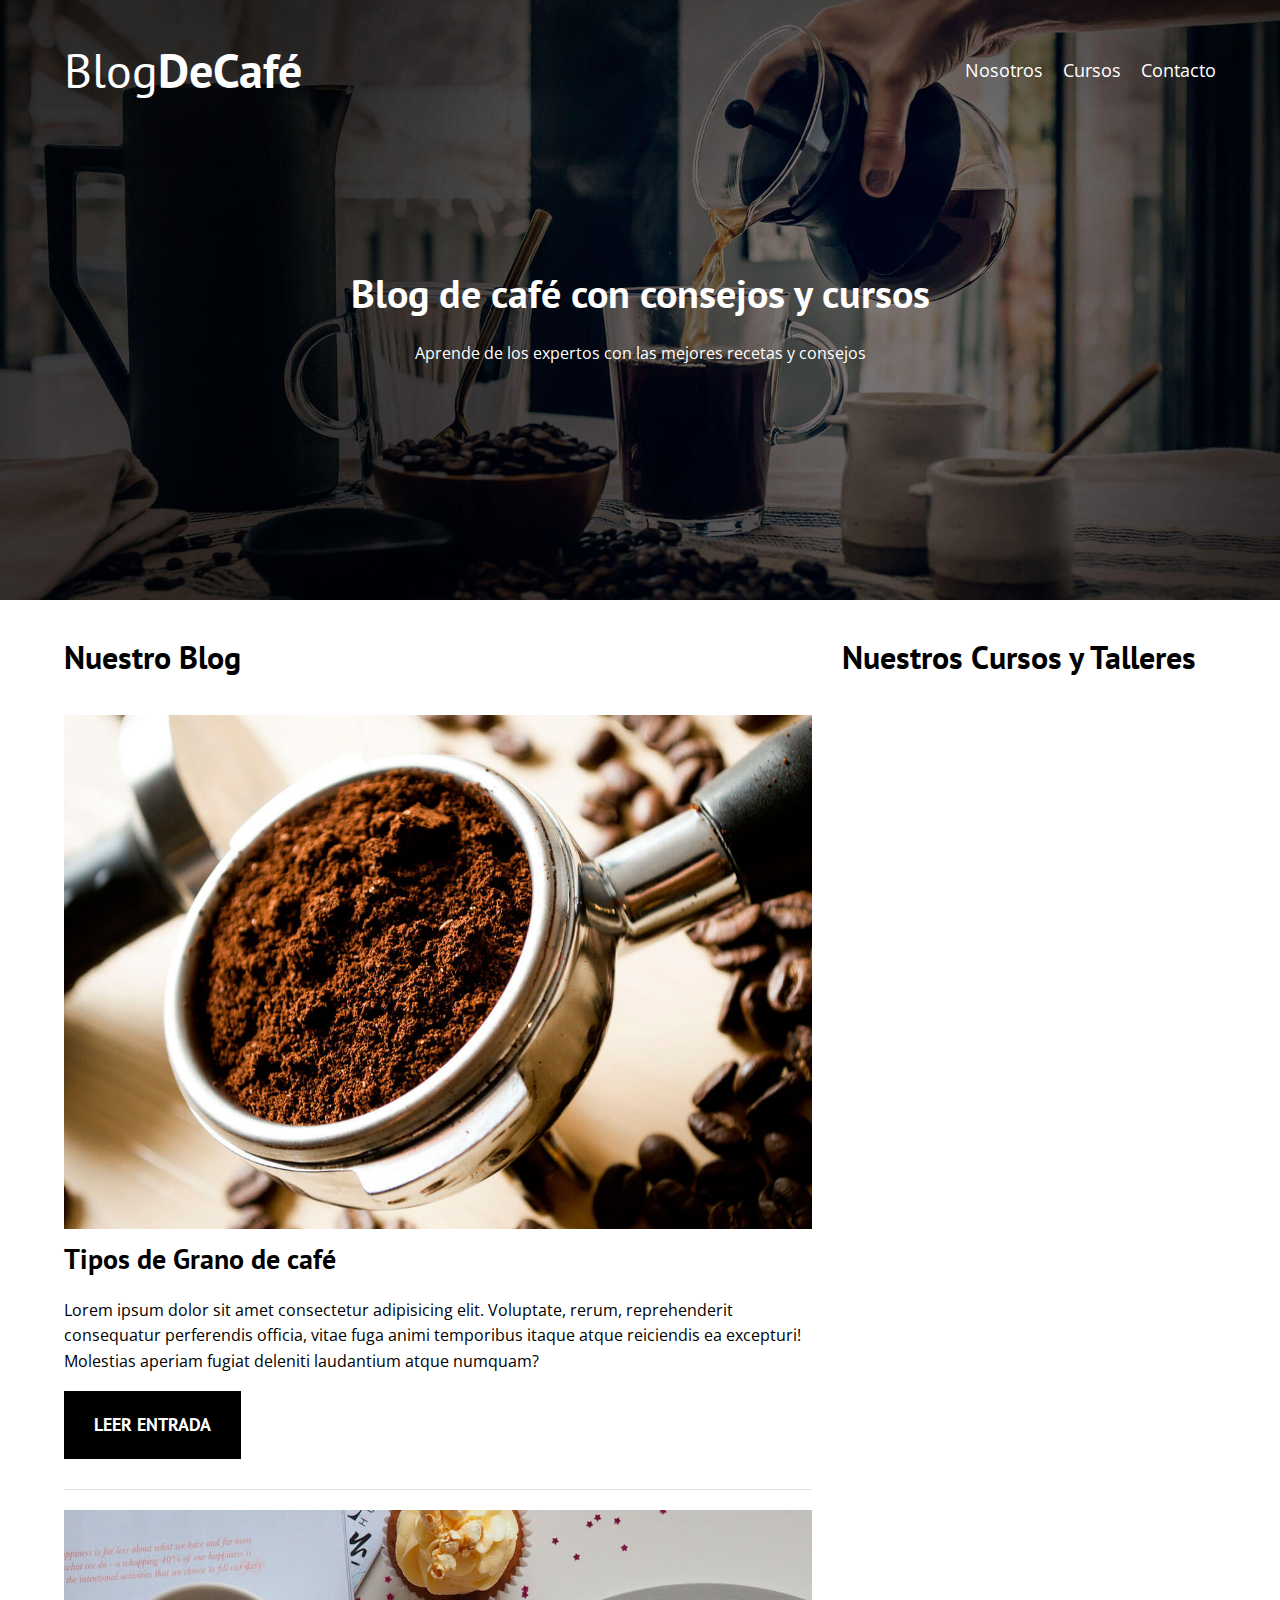
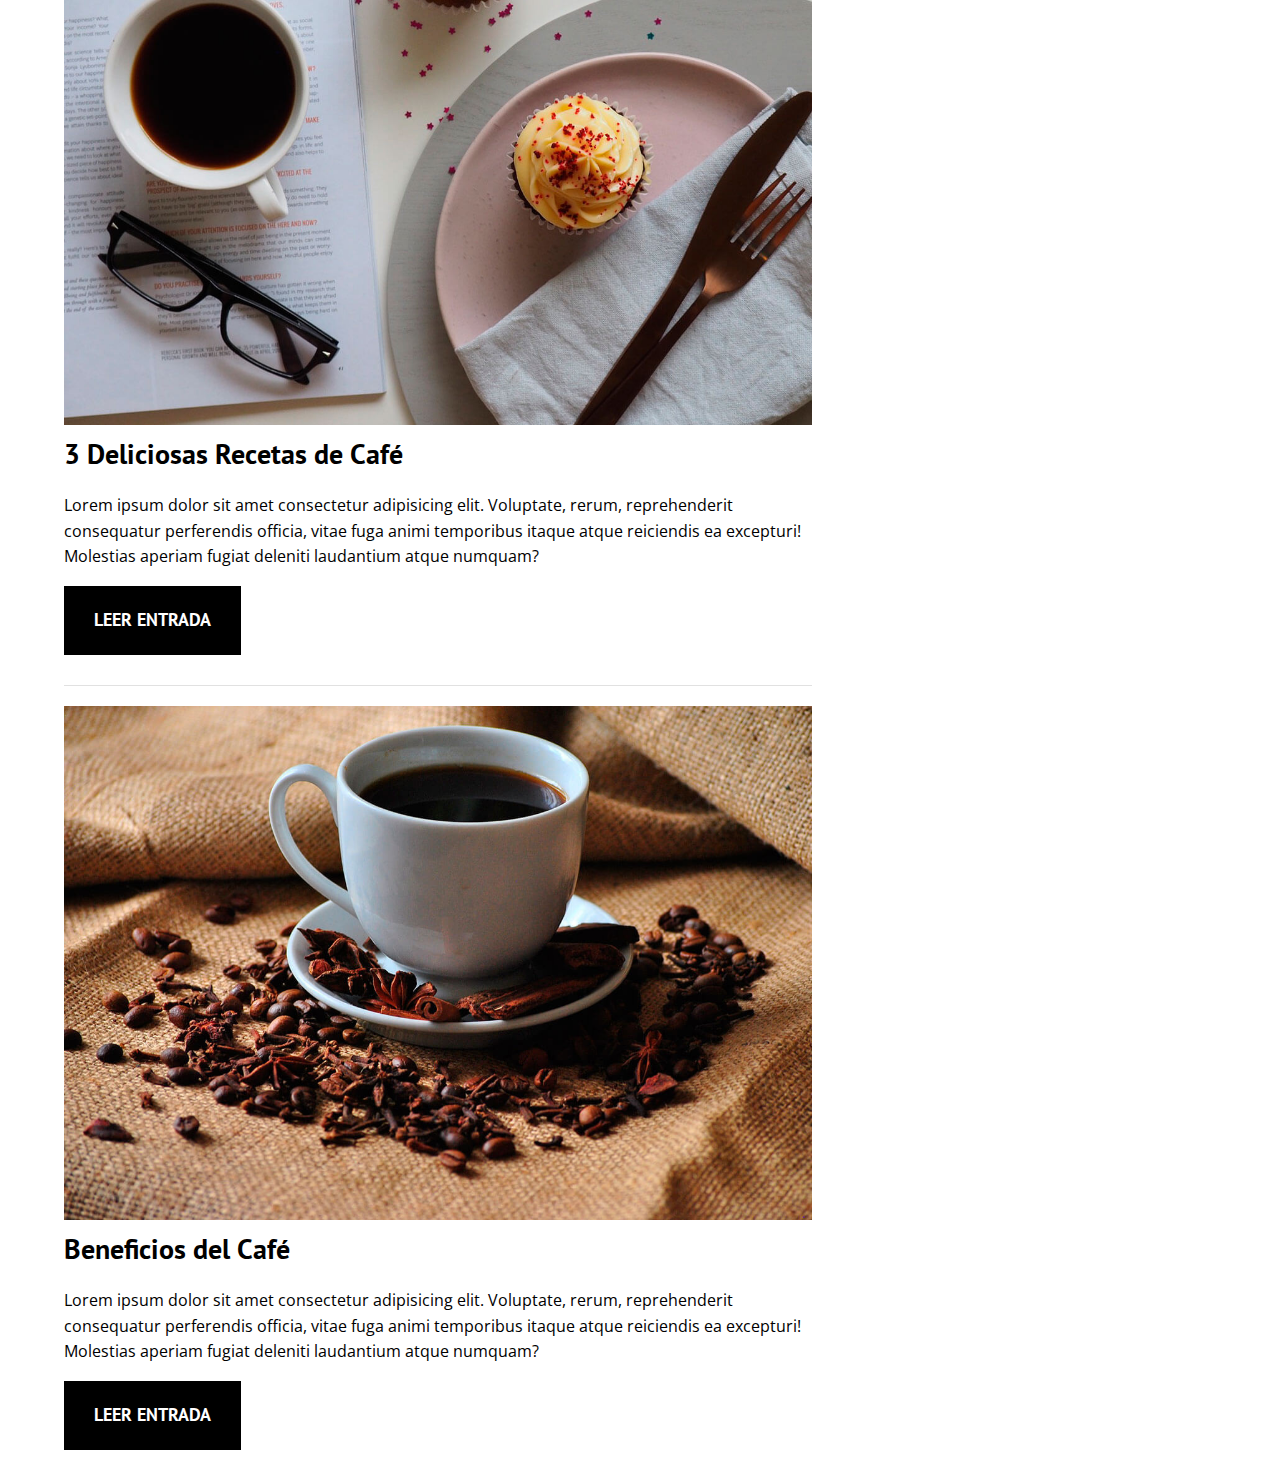
<file: Blog del café/index.html>
<!DOCTYPE html>
<html lang="en">

<head>
    <meta charset="UTF-8">
    <meta http-equiv="X-UA-Compatible" content="IE=edge">
    <meta name="viewport" content="width=device-width, initial-scale=1.0">
    <title>Blog del café</title>
    <link rel="stylesheet" href="css/normalize.css">
    <link href="https://fonts.googleapis.com/css2?family=Open+Sans&family=PT+Sans:ital,wght@0,400;1,700&display=swap"
        rel="stylesheet">
    <link rel="stylesheet" href="css/style.css">
</head>

<body>

    <header class="header">

        <div class="contenedor">
            <div class="barra">
                <a href="index.html" class="logo">
                    <h1 class="logo__nombre centrar-texto">Blog<span class="logo__bold">DeCafé</span></h1>
                </a>

                <nav class="navegacion">
                    <a href="nosotros.html" class="navegacion__enlace">Nosotros</a>
                    <a href="cursos.html" class="navegacion__enlace">Cursos</a>
                    <a href="contacto.html" class="navegacion__enlace">Contacto</a>
                </nav>
            </div>
        </div>

        <div class="header__texto">
            <h2 class="no-margin">Blog de café con consejos y cursos </h2>
            <p>Aprende de los expertos con las mejores recetas y consejos</p>
        </div>
    </header>

    <div class="contenedor contenido-principal">
        <main class="blog">
            <h3>Nuestro Blog</h3>

            <article class="entrada">
                <div class="entrada__imagen">
                    <img src="img/blog1.jpg" alt="imagen blog">
                    <h4 class="no-margin">Tipos de Grano de café</h4>
                    <p>Lorem ipsum dolor sit amet consectetur adipisicing elit. Voluptate, rerum, reprehenderit
                        consequatur perferendis officia, vitae fuga animi temporibus itaque atque reiciendis ea
                        excepturi! Molestias aperiam fugiat deleniti laudantium atque numquam?</p>
                    <a href="" class="button button-pr"> Leer Entrada</a>
                </div>
            </article>

            <article class="entrada">
                <div class="entrada__imagen">
                    <img src="img/blog2.jpg" alt="imagen blog">
                    <h4 class="no-margin">3 Deliciosas Recetas de Café</h4>
                    <p>Lorem ipsum dolor sit amet consectetur adipisicing elit. Voluptate, rerum, reprehenderit
                        consequatur perferendis officia, vitae fuga animi temporibus itaque atque reiciendis ea
                        excepturi! Molestias aperiam fugiat deleniti laudantium atque numquam?</p>
                    <a href="" class="button button-pr"> Leer Entrada</a>
                </div>
            </article>

            <article class="entrada">
                <div class="entrada__imagen">
                    <img src="img/blog3.jpg" alt="imagen blog">
                    <h4 class="no-margin">Beneficios del Café</h4>
                    <p>Lorem ipsum dolor sit amet consectetur adipisicing elit. Voluptate, rerum, reprehenderit
                        consequatur perferendis officia, vitae fuga animi temporibus itaque atque reiciendis ea
                        excepturi! Molestias aperiam fugiat deleniti laudantium atque numquam?</p>
                    <a href="" class="button button-pr"> Leer Entrada</a>
                </div>
            </article>
        </main>

        <aside class="sidebar">
            <h3>Nuestros Cursos y Talleres</h3>
        </aside>
    </div>


    <footer>

    </footer>

</body>

</html>
</file>
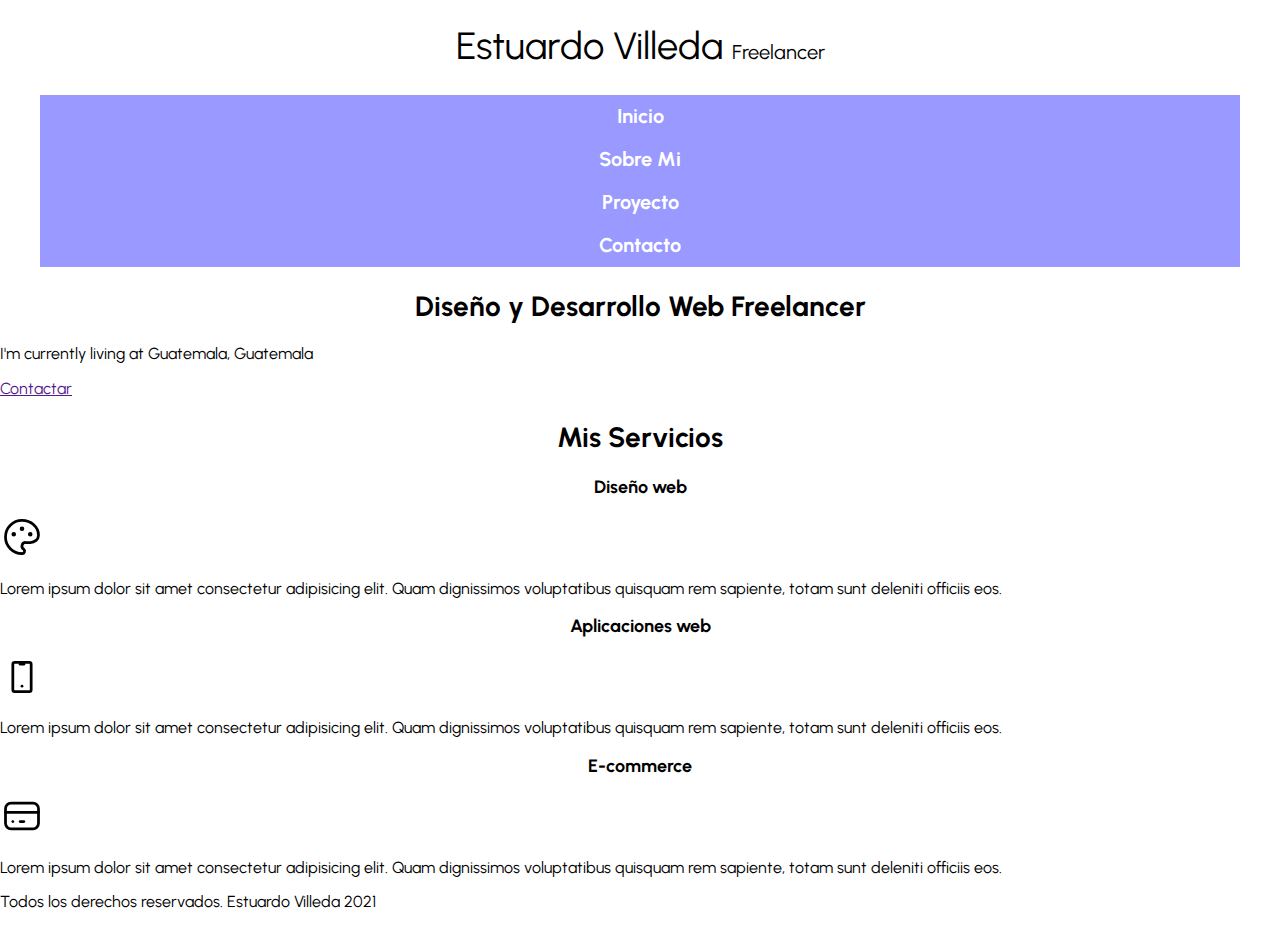
<file: Portafolio/index.html>
<!DOCTYPE html>
<html lang="en">

<head>
    <meta charset="UTF-8">
    <meta http-equiv="X-UA-Compatible" content="IE=edge">
    <meta name="viewport" content="width=device-width, initial-scale=1.0">
    <title>Portafolio</title>
    <link rel="stylesheet" href="css/normalize.css">
    <link href="https://fonts.googleapis.com/css2?family=Urbanist:ital,wght@1,400;1,700&display=swap" rel="stylesheet">
    <link rel="preload" href="ccs/style.css" as="styles">
    <link rel="stylesheet" href="css/style.css">
</head>

<body>

    <header>
        <h1 class="tittle">Estuardo Villeda <span>Freelancer</span></h1>
    </header>

    <div class="nav-bg content">
        <nav class="principal-nav content">
            <a href="#">Inicio</a>
            <a href="#">Sobre Mi</a>
            <a href="#">Proyecto</a>
            <a href="#">Contacto</a>
        </nav>
    </div>

    <section>
        <div>
            <h2>Diseño y Desarrollo Web Freelancer</h2>
            <div>
                <p>I'm currently living at
                    Guatemala, Guatemala</p>
                <a href="">Contactar</a>
            </div>
        </div>
    </section>
    <main>
        <section>
            <h2>Mis Servicios</h2>
            <div>
                <section>
                    <h3>Diseño web</h3>
                    <div class="icons">

                        <svg xmlns="http://www.w3.org/2000/svg" class="icon icon-tabler icon-tabler-palette" width="44"
                            height="44" viewBox="0 0 24 24" stroke-width="1.5" stroke="#000000" fill="none"
                            stroke-linecap="round" stroke-linejoin="round">
                            <path stroke="none" d="M0 0h24v24H0z" fill="none" />
                            <path
                                d="M12 21a9 9 0 1 1 0 -18a9 8 0 0 1 9 8a4.5 4 0 0 1 -4.5 4h-2.5a2 2 0 0 0 -1 3.75a1.3 1.3 0 0 1 -1 2.25" />
                            <circle cx="7.5" cy="10.5" r=".5" fill="currentColor" />
                            <circle cx="12" cy="7.5" r=".5" fill="currentColor" />
                            <circle cx="16.5" cy="10.5" r=".5" fill="currentColor" />
                        </svg>
                    </div>
                    <p>Lorem ipsum dolor sit amet consectetur adipisicing elit.
                        Quam dignissimos voluptatibus quisquam rem sapiente,
                        totam sunt deleniti officiis eos.</p>
                </section><!--  Servicio 1 -->

                <section>
                    <h3>Aplicaciones web</h3>
                    <div class="icons">

                        <svg xmlns="http://www.w3.org/2000/svg" class="icon icon-tabler icon-tabler-device-mobile"
                            width="44" height="44" viewBox="0 0 24 24" stroke-width="1.5" stroke="currentColor"
                            fill="none" stroke-linecap="round" stroke-linejoin="round">
                            <path stroke="none" d="M0 0h24v24H0z" fill="none" />
                            <rect x="7" y="4" width="10" height="16" rx="1" />
                            <line x1="11" y1="5" x2="13" y2="5" />
                            <line x1="12" y1="17" x2="12" y2="17.01" />
                        </svg>
                    </div>
                    <p>Lorem ipsum dolor sit amet consectetur adipisicing elit.
                        Quam dignissimos voluptatibus quisquam rem sapiente,
                        totam sunt deleniti officiis eos.</p>
                </section><!--  Servicio 1 -->

                <section>
                    <h3>E-commerce</h3>
                    <div class="icons">

                        <svg xmlns="http://www.w3.org/2000/svg" class="icon icon-tabler icon-tabler-credit-card"
                            width="44" height="44" viewBox="0 0 24 24" stroke-width="1.5" stroke="currentColor"
                            fill="none" stroke-linecap="round" stroke-linejoin="round">
                            <path stroke="none" d="M0 0h24v24H0z" fill="none" />
                            <rect x="3" y="5" width="18" height="14" rx="3" />
                            <line x1="3" y1="10" x2="21" y2="10" />
                            <line x1="7" y1="15" x2="7.01" y2="15" />
                            <line x1="11" y1="15" x2="13" y2="15" />
                        </svg>
                    </div>
                    <p>Lorem ipsum dolor sit amet consectetur adipisicing elit.
                        Quam dignissimos voluptatibus quisquam rem sapiente,
                        totam sunt deleniti officiis eos.</p>
                </section><!--  Servicio 1 -->
            </div>
        </section>
    </main>

    <footer class="footer">
        <p>Todos los derechos reservados. Estuardo Villeda 2021</p>
    </footer>
</body>

</html>
</file>
<file: Blog del café/css/style.css>
:root{
    --fuenteHeading: 'PT Sans', sans-serif;
    --fuenteParrafos: 'Open Sans', sans-serif;

    --primario: #784f3e;
    --gris: #e1e1e1;
    --blanco:#fff;
    --negro: #000;

}

html{
    box-sizing: border-box;
    font-size: 62.5%; /*1rem =10px*/
}

*,*::before,*::after{
    box-sizing: inherit;
}

body{
    font-family: var(--fuenteParrafos);
    font-size: 1.6rem;
    line-height: 1.6;
}

/*globales*/
.contenedor{
    max-width: 120rem;
    width: 90%;
    margin: 0 auto;
}

a{
    text-decoration: none;
}

h1,h2,h3,h4{
    font-family: var(--fuenteHeading);

}

h1{
    font-size: 4.8rem;
}

h2{
    font-size: 4rem;
}

h3{
    font-size: 3.2rem;
}

h4{
    font-size: 2.8rem;
}

img{
    max-width: 100%;
}

/*utilidades*/

.no-margin{
    margin: 0;
}

.no-padding{
    padding: 0;
}

.centrar-texto{
    text-align: center;
}

/*Header*/
.header{
    background-image: url(../img/banner.jpg);
    height: 60rem;
    background-size: cover;
    background-repeat: no-repeat;
    background-position: center center;
}

.header__texto{
    color: var(--blanco);
    text-align: center;
    margin-top: 5rem;
}
@media(min-width: 768px){
    .header__texto{
        margin-top: 12rem;
    }
}

.barra{
    color:var(--blanco);
}

@media(min-width: 768px){
    
    .barra{
        display: flex;
        justify-content: space-between;
        align-items: center;
    }
}

.logo{
    color: var(--blanco);
}

.logo__nombre{
font-weight: 400;
}

.logo__bold{
    
    font-weight: 900;
}
.navegacion__enlace{
    color: var(--blanco);
    display: block;
    text-align: center;
    font-size: 1.8rem;
}

@media(min-width: 768px){
    .navegacion{
        display: flex;
        gap: 2rem;
    }
}

@media(min-width: 768px){
    .contenido-principal{
        display: grid;
        grid-template-columns: 2fr 1fr;
        column-gap: 3rem;
    }
}

.entrada{
    
   border-bottom: 1px solid var(--gris);
   margin-bottom: 2rem;
}

.entrada:last-of-type{
    border-bottom: none;
    margin: 0;
}

.button{
    display: block;
    padding: 2rem 3rem;
    color: white;
    text-decoration: none;     
    font-family: var(--fuenteHeading);
    font-size: 1.8rem;
    font-weight: 700;    
    text-align: center;
    text-transform: uppercase;
    margin-bottom: 2rem;
}

@media(min-width: 768px){
    .button{
        display: inline-block;
        margin-bottom: 3rem;
    }
    
}

.button-pr{
    background-color: var(--negro);
    
}
</file>
<file: Portafolio/css/style.css>
/*Se definen variables por el uso comun de los colores */
:root{
    --blanco:#ffffff;
    --oscuro:#212121;
    --primario:#9999ff;
    --secundario:#99ccff;
    --terciario: #ADAAAA;
    --nonsecundario: #ffc107;
    --claro:#d6d6ff;
    --gris: #dfe9f3;
}
/*Globales*/
/*Se estandarizo el tamaño de la pagina web para un uso comun lol*/
html{
    font-size: 62.5%;
    box-sizing: border-box;
    /* scroll-snap-type: y mandatory; */
}
*, *:before, *:after {
    box-sizing: inherit;
  }
body{
    font-size: 16px; /* 1rem = 10px*/
    font-family: 'Urbanist', sans-serif; /* Fuente obtenida en google font, link en el html, 700 = bold, 400 uso normal*/
    
    /* background-image: linear-gradient(to top, var(--gris) 0%, var(--blanco)); */
}

.content{
    max-width: 120rem;
    margin: 0 auto ;
    margin-top: 2rem;
}
/* Tipografia */
h1{
    font-size: 3.8rem;
}
h2{
    font-size: 2.8rem;
}
h3{
    font-size: 1.8rem;
}
h1,h2,h3{
       text-align: center;  
}
/* Titulos*/
.tittle {
   font-weight: 400;
}

.tittle span{
   font-size: 2rem;
   
}
.h2-tittle{
    font-size: 3.8rem;
}

/*navegacion principal*/
.nav-bg{
    background-color: var(--primario);
}

.principal-nav{
    display: flex;
    flex-direction: column;
}

@media(min-width: 768px){
    .principal-nav{
        display: row;
        flex-direction: column;
        padding: 0 1rem;
    }
}
.principal-nav a{
    display: block;
    padding: 1rem;
    text-align: center;
    color: var(--blanco);
    font-size: 2rem;
    font-weight: 700;
    text-decoration: none;
    background-color: var(--primario);
}
</file>
